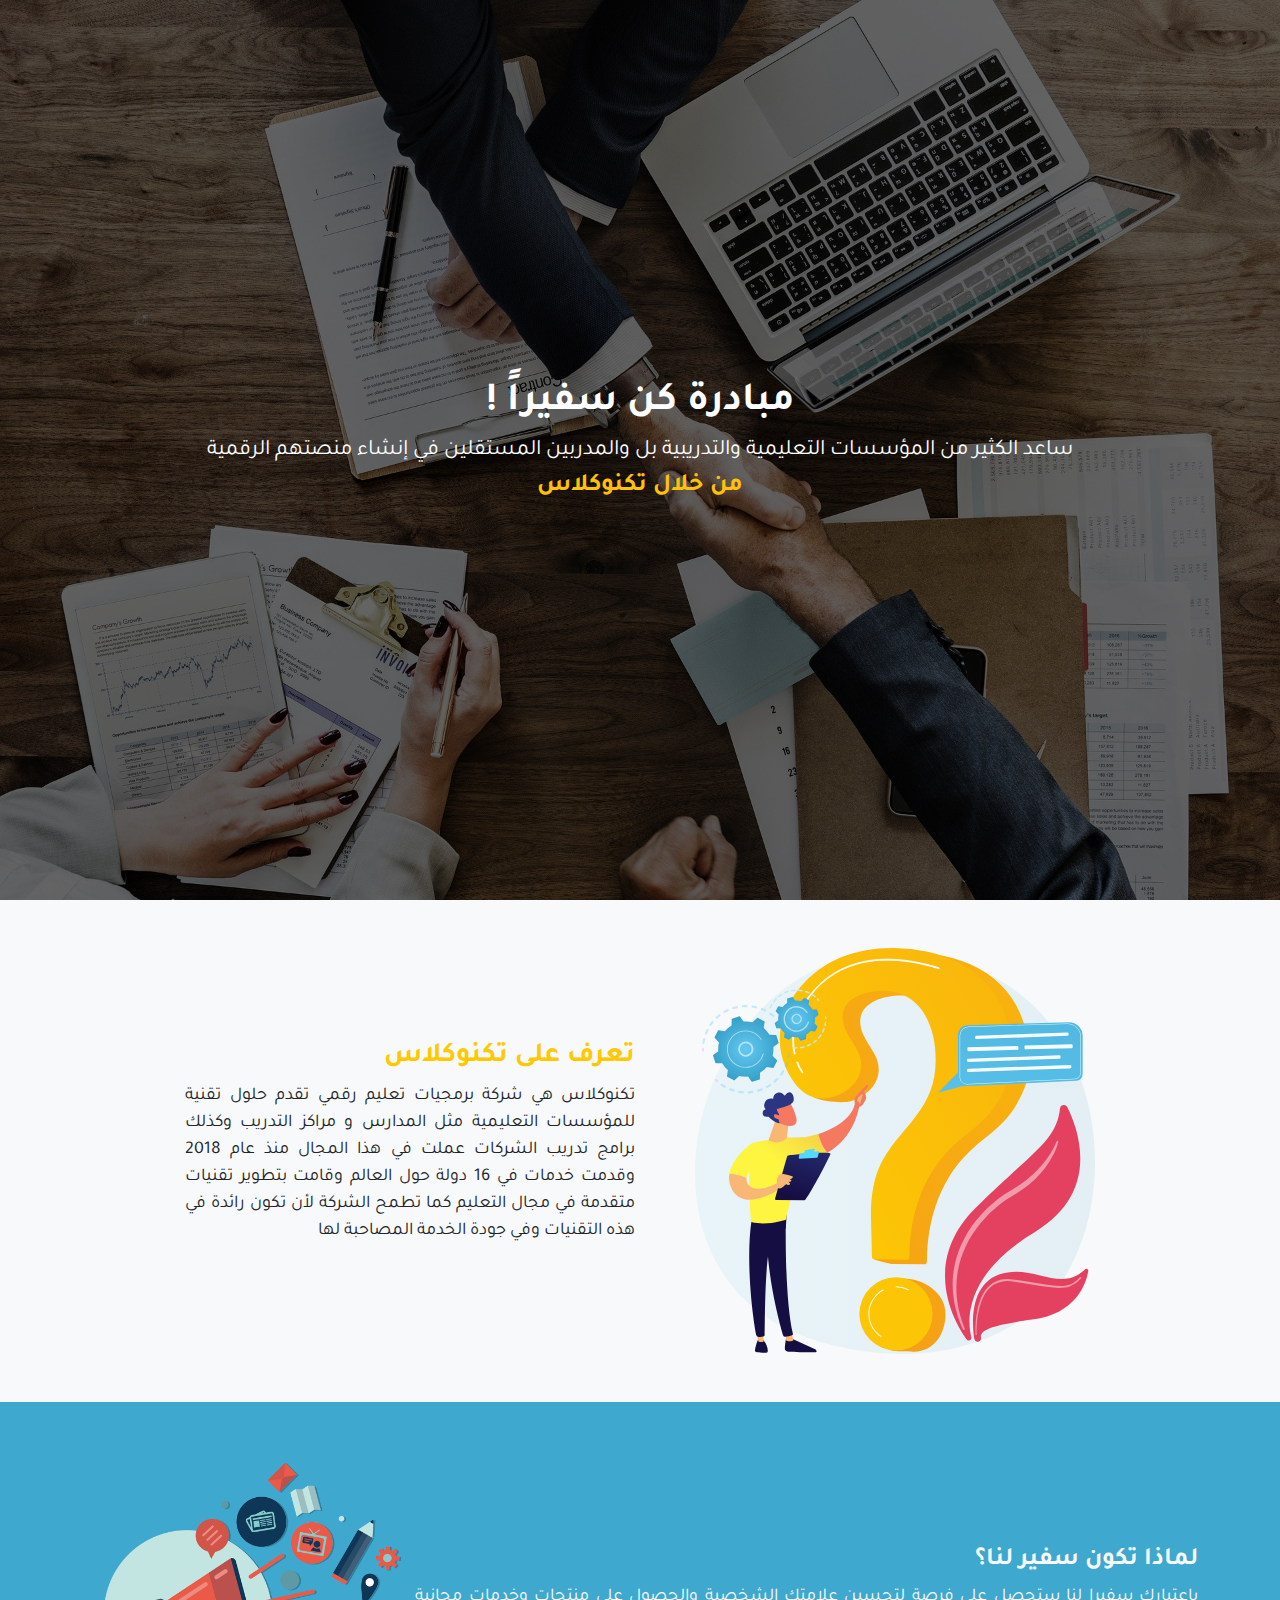
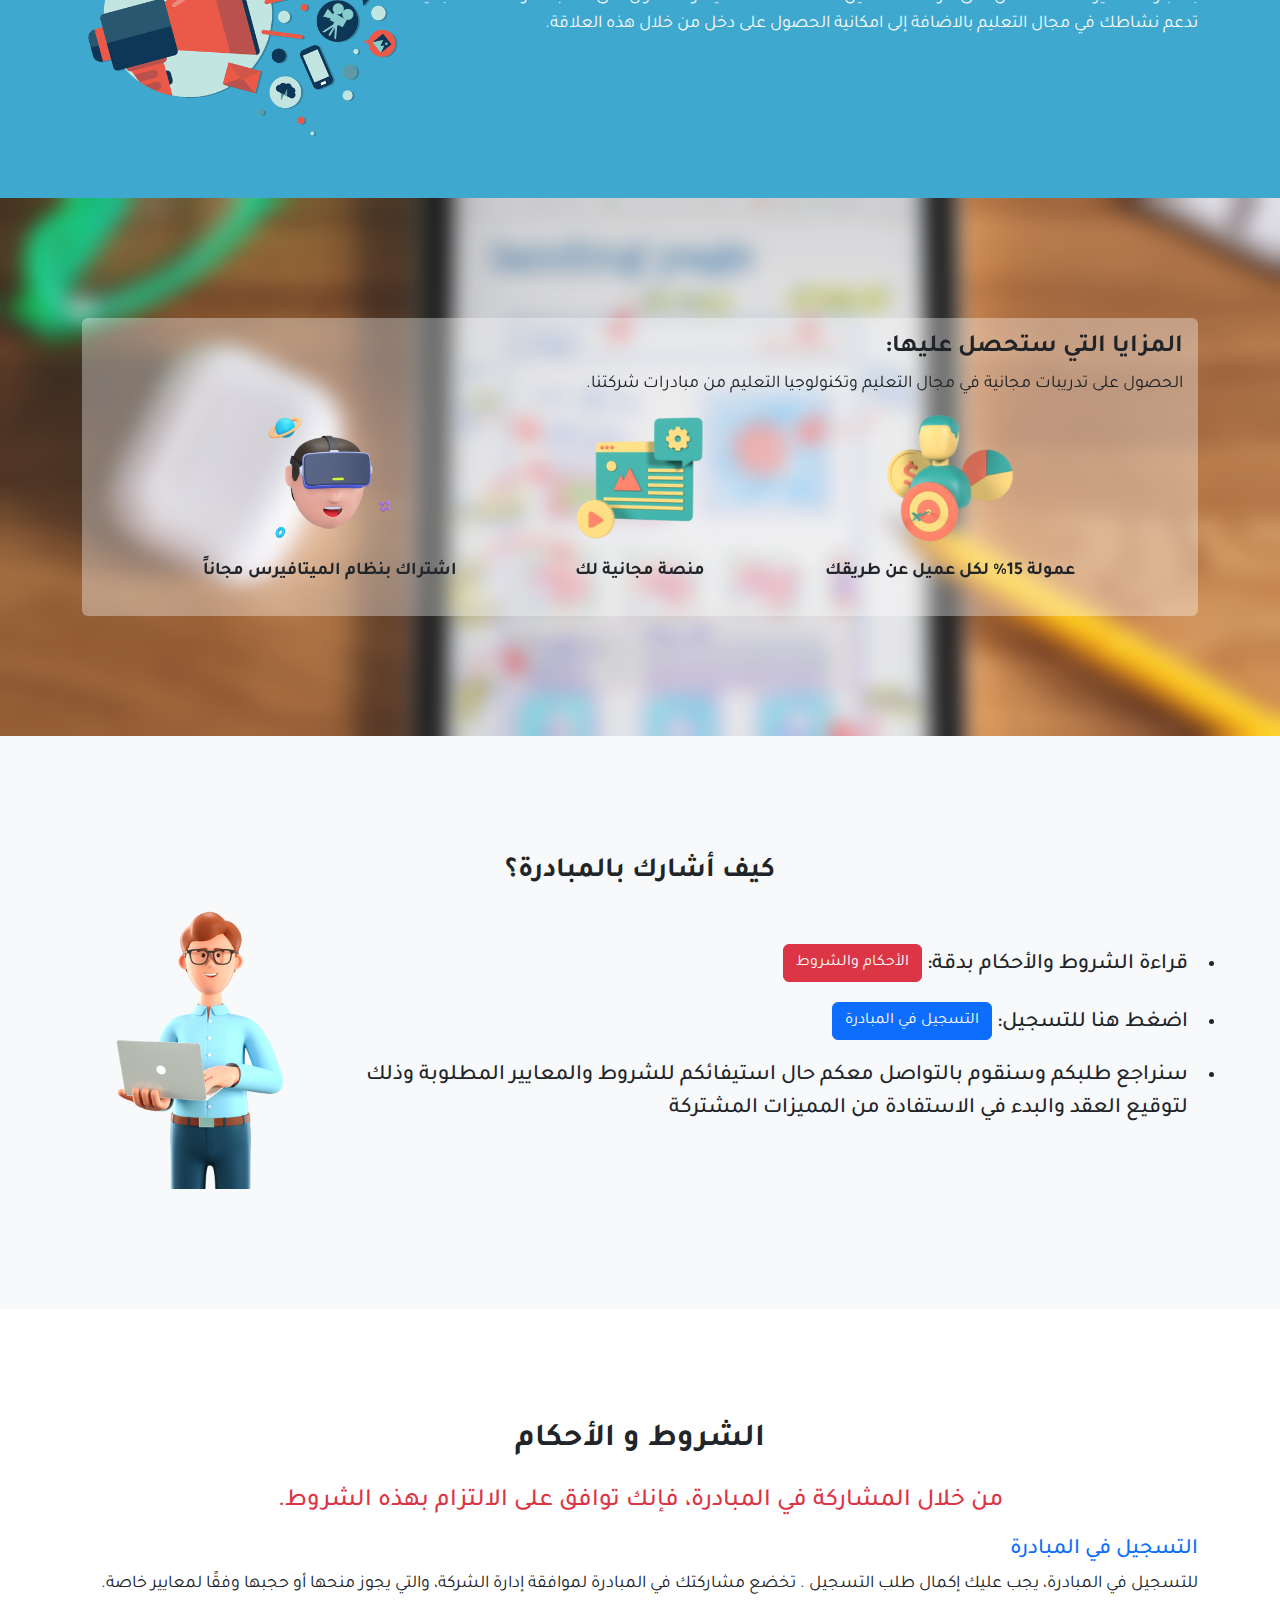
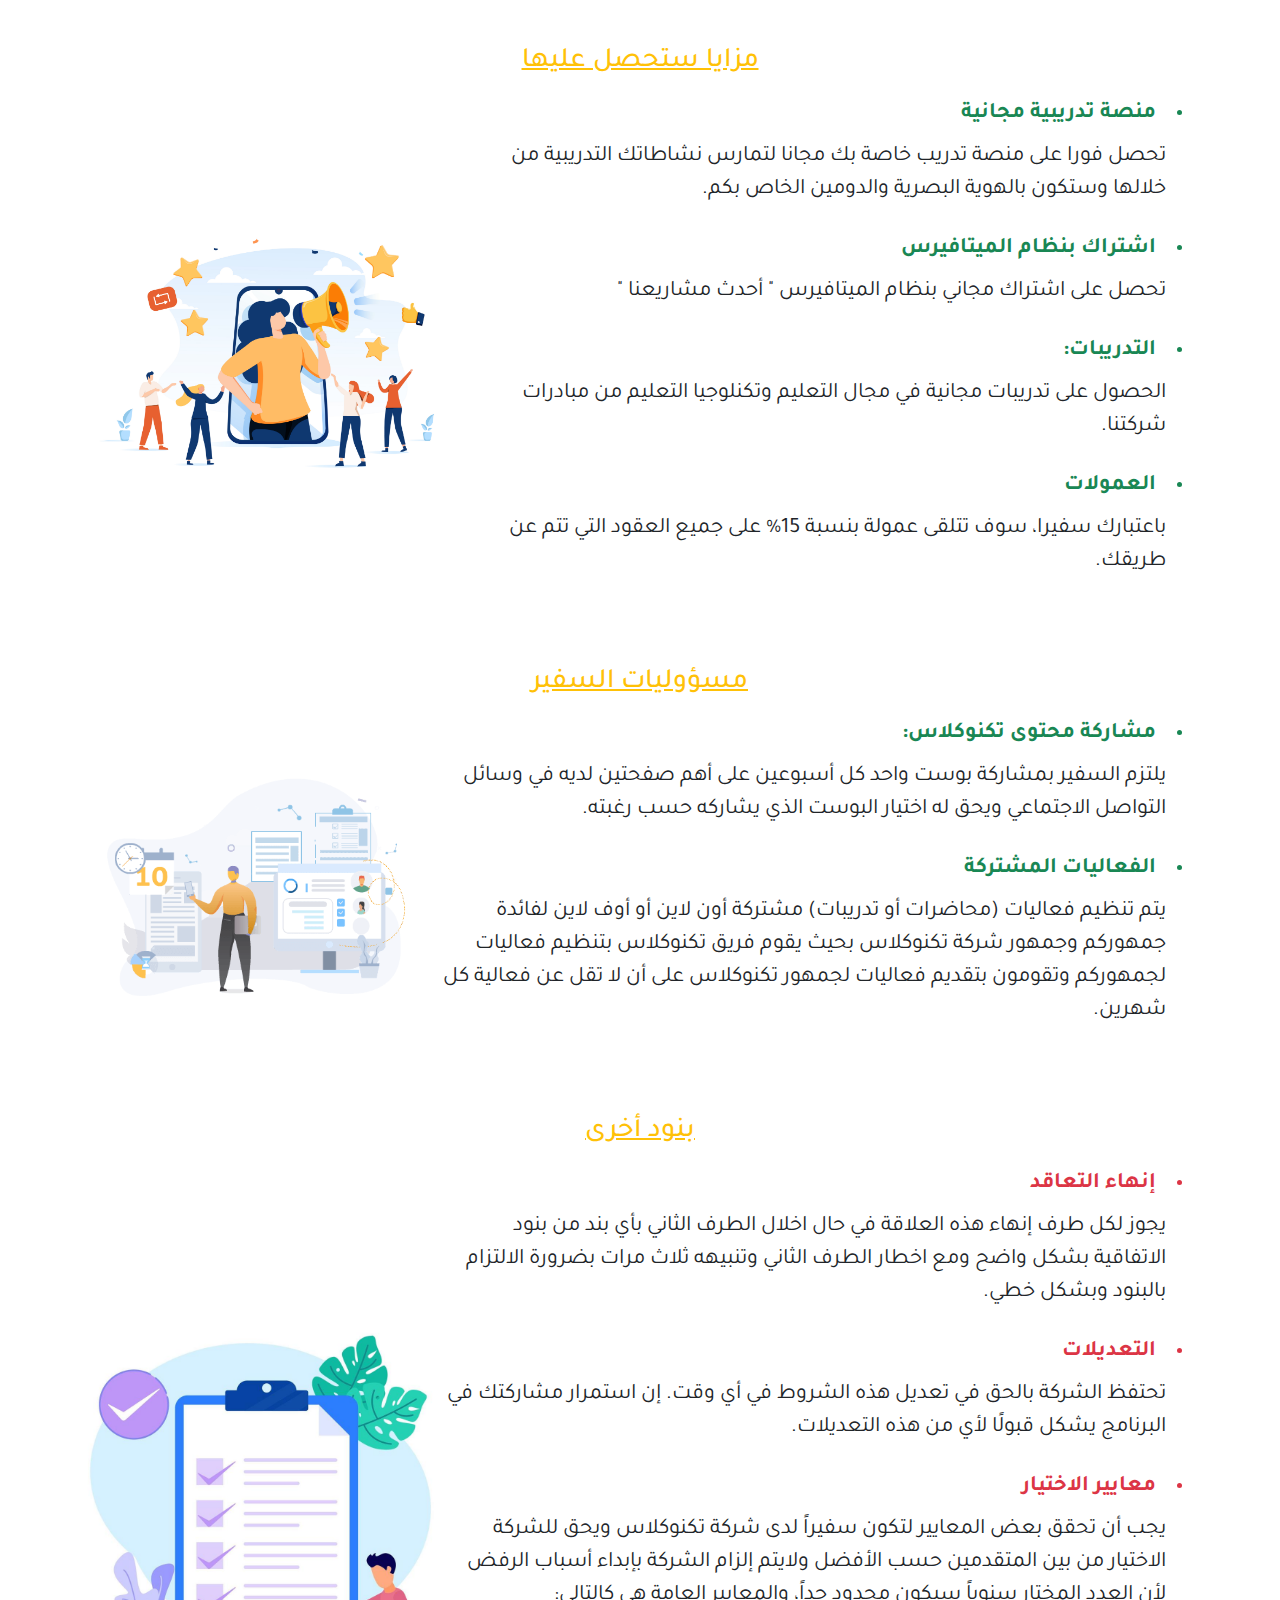
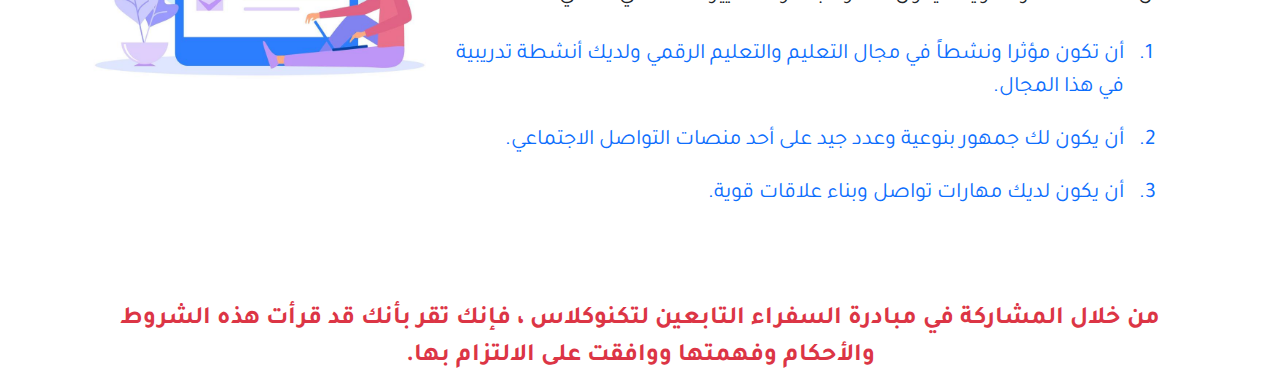
<file: frontend/index.html>
<!DOCTYPE html>
<html lang="ar" dir="rtl">

<head>
    <meta charset="UTF-8">
    <meta name="viewport" content="width=device-width, initial-scale=1.0">
    <meta http-equiv="X-UA-Compatible" content="IE=7">
    <meta http-equiv="X-UA-Compatible" content="ie=edge">
    <meta name="description" content="صفحة كن سفيرا">
    <title>كن سفيرا</title>

    <!-- Bootstrap Css File -->
    <link rel="stylesheet" href="./css/bootstrap.rtl.min.css">
    <!-- Main Css File -->
    <link rel="stylesheet" href="./css/style.css">
    <!-- Font Google Tajawal -->
    <link rel="preconnect" href="https://fonts.googleapis.com">
    <link rel="preconnect" href="https://fonts.gstatic.com" crossorigin>
    <link href="https://fonts.googleapis.com/css2?family=Tajawal:wght@200;300;400;500;700;800;900&display=swap"
        rel="stylesheet">
    <link rel="shortcut icon" href="./img/favicon.ico" type="image/x-icon">
</head>

<body>
    <header>
    </header>
    <div class="main-hero">
        <div class="container">
            <div class="content">
                <div class="font-sz3 text-center">
                    <h1 class="fw-bold">مبادرة كن سفيراً !</h1>
                    <p>ساعد الكثير من المؤسسات التعليمية والتدريبية بل والمدربين المستقلين في إنشاء منصتهم الرقمية
                        <span class="fw-bold font-sz5 d-block text-warning">من خلال تكنوكلاس</span>
                    </p>
                </div>
            </div>
        </div>
    </div>
    <div class="about-tekno bg-body-tertiary py-5">
        <div class="container">
            <div class="content flex-box">
                <div class="image">
                    <img class="w-100" src="./img/icon 09-1.svg" alt="icon">
                </div>
                <div class="text font-sz1">
                    <h3 class="fw-bold">تعرف على تكنوكلاس</h3>
                    <p class="text-justify">
                        تكنوكلاس هي شركة برمجيات تعليم رقمي تقدم حلول تقنية للمؤسسات التعليمية مثل المدارس و مراكز
                        التدريب
                        وكذلك
                        برامج تدريب الشركات عملت في هذا المجال منذ عام 2018 وقدمت خدمات في 16 دولة حول العالم وقامت
                        بتطوير
                        تقنيات
                        متقدمة في مجال التعليم كما تطمح الشركة لأن تكون رائدة في هذه التقنيات وفي جودة الخدمة المصاحبة
                        لها
                    </p>
                </div>
            </div>
        </div>
    </div>
    <div id="be-ambassador" class="bg-blue-color py-5">
        <div class="container">
            <div class="content flex-box">
                <div class="text text-light font-sz1">
                    <h5 class="fw-bold font-sz5">لماذا تكون سفير لنا؟</h5>
                    <p class="text-justify">
                        باعتبارك سفيرا لنا ستحصل على فرصة لتحسين علامتك الشخصية والحصول على منتجات وخدمات مجانية تدعم
                        نشاطك
                        في
                        مجال التعليم بالاضافة إلى امكانية الحصول على دخل من خلال هذه العلاقة.
                    </p>
                </div>
                <div class="image">
                    <img class="w-100" src="./img/events.png" alt="events">
                </div>
            </div>
        </div>
    </div>
    <div class="advantages">
        <div class="container">
            <div class="content">
                <div class="text">
                    <h5 class="fw-bold font-sz5">
                        المزايا التي ستحصل عليها:
                    </h5>
                    <p class="font-sz1">
                        الحصول على تدريبات مجانية في مجال التعليم وتكنولوجيا التعليم من مبادرات شركتنا.
                    </p>
                </div>
                <div class="boxes">
                    <div class="box">
                        <img src="./img/perspective_matte-35-128x128.png" alt="persp">
                        <p class="font-sz1 fw-semibold mt-3">عمولة 15% لكل عميل عن طريقك</pح>
                    </div>
                    <div class="box">
                        <img src="./img/web2.png" alt="web">
                        <p class="font-sz1 fw-semibold mt-3">منصة مجانية لك</p>
                    </div>
                    <div class="box">
                        <img style="width: 128px;" src="./img/vr.png" alt="vr">
                        <p class="font-sz1 fw-semibold mt-3">اشتراك بنظام الميتافيرس مجاناً</p>
                    </div>
                </div>
            </div>
        </div>
    </div>
    <div class="join-list bg-body-tertiary">
        <div class="container">
            <h3 class="fw-bold text-center">كيف أشارك بالمبادرة؟</h3>
            <div class="flex-box">
                <ul class="font-sz3 p-0 fw-medium">
                    <li>
                        قراءة الشروط والأحكام بدقة:
                        <!-- Button trigger modal -->
                        <a class="btn btn-danger" href="#terms">
                            الأحكام والشروط
                        </a>
                    </li>
                    <li>
                        اضغط هنا للتسجيل:
                        <a class="btn btn-primary" href="forms.html">التسجيل في المبادرة</a>
                    </li>
                    <li>
                        سنراجع طلبكم وسنقوم بالتواصل معكم حال استيفائكم للشروط والمعايير المطلوبة وذلك لتوقيع العقد
                        والبدء في الاستفادة من المميزات المشتركة </li>
                </ul>
                <div class="iamge">
                    <img class="w-100" src="./img/man-holding-laptop.png" alt="man-holding-laptop">
                </div>
            </div>
        </div>
    </div>
    <section id="terms">
        <div class="container mt-5 pt-5">
            <h2 class="text-center py-3 fw-bold">الشروط و الأحكام</h2>
            <!-- الشروط و الأحكام -->
            <p class="fw-medium text-danger text-center font-sz5">
                من خلال المشاركة في المبادرة، فإنك توافق على
                الالتزام بهذه الشروط.
            </p>
            <h3 class="font-sz3 text-primary">التسجيل في المبادرة</h3>
            <p class="font-sz1 mb-4">
                للتسجيل في المبادرة، يجب عليك إكمال طلب التسجيل . تخضع مشاركتك في المبادرة لموافقة إدارة الشركة،
                والتي يجوز منحها أو حجبها وفقًا لمعايير خاصة.
            </p>
            <h3 class="text-warning text-center text-decoration-underline mt-5">
                مزايا ستحصل عليها
            </h3>
            <div class="flex-box">
                <ul class="font-sz3 text-start">
                    <li class="text-success fw-bold">
                        منصة تدريبية مجانية
                    </li>
                    <p>
                        تحصل فورا على منصة تدريب خاصة بك مجانا لتمارس نشاطاتك التدريبية من خلالها وستكون بالهوية
                        البصرية والدومين الخاص بكم.
                    </p>
                    <li class="text-success fw-bold">
                        اشتراك بنظام الميتافيرس
                    </li>
                    <p>
                        تحصل على اشتراك مجاني بنظام الميتافيرس " أحدث مشاريعنا "
                    </p>
                    <li class="text-success fw-bold">
                        التدريبات:
                    </li>
                    <p>
                        الحصول على تدريبات مجانية في مجال التعليم وتكنلوجيا التعليم من مبادرات شركتنا.
                    </p>
                    <li class="text-success fw-bold">
                        العمولات
                    </li>
                    <p class="mb-4">
                        باعتبارك سفيرا، سوف تتلقى عمولة بنسبة 15% على جميع العقود التي تتم عن طريقك.
                    </p>
                </ul>
                <div class="image">
                    <img class="w-100" src="./img/slid-01.png" alt="slid-01">
                </div>
            </div>
            <h3 class="text-warning text-center text-decoration-underline mt-5">
                مسؤوليات السفير
            </h3>
            <div class="flex-box">
                <ul class="font-sz3 text-start">
                    <li class="text-success fw-bold">
                        مشاركة محتوى تكنوكلاس:
                    </li>
                    <p>
                        يلتزم السفير بمشاركة بوست واحد كل أسبوعين على أهم صفحتين لديه في وسائل التواصل الاجتماعي ويحق
                        له اختيار البوست الذي يشاركه حسب رغبته.
                    </p>
                    <li class="text-success fw-bold">
                        الفعاليات المشتركة
                    </li>
                    <p class="mb-4">
                        يتم تنظيم فعاليات (محاضرات أو تدريبات) مشتركة أون لاين أو أوف لاين لفائدة جمهوركم وجمهور
                        شركة تكنوكلاس بحيث يقوم فريق تكنوكلاس بتنظيم فعاليات لجمهوركم وتقومون بتقديم فعاليات لجمهور
                        تكنوكلاس على أن لا تقل عن فعالية كل شهرين.
                    </p>
                </ul>
                <div class="image">
                    <img class="w-100" src="./img/terms.png" alt="terms">
                </div>
            </div>
            <h3 class="text-warning text-center text-decoration-underline mt-5">
                بنود أخرى
            </h3>
            <div class="flex-box">
                <ul class="font-sz3 text-start">
                    <li class="text-danger fw-bold">
                        إنهاء التعاقد
                    </li>
                    <p>
                        يجوز لكل طرف إنهاء هذه العلاقة في حال اخلال الطرف الثاني بأي بند من بنود الاتفاقية بشكل واضح
                        ومع اخطار الطرف الثاني وتنبيهه ثلاث مرات بضرورة الالتزام بالبنود وبشكل خطي.
                    </p>
                    <li class="text-danger fw-bold">
                        التعديلات
                    </li>
                    <p>
                        تحتفظ الشركة بالحق في تعديل هذه الشروط في أي وقت. إن استمرار مشاركتك في البرنامج يشكل قبولًا
                        لأي من هذه التعديلات.
                    </p>
                    <li class="text-danger fw-bold">
                        معايير الاختيار
                    </li>
                    <p>
                        يجب أن تحقق بعض المعايير لتكون سفيراً لدى شركة تكنوكلاس ويحق للشركة الاختيار من بين
                        المتقدمين حسب الأفضل ولايتم إلزام الشركة بإبداء أسباب الرفض لأن العدد المختار سنوياً سيكون
                        محدود جداً، والمعايير العامة هي كالتالي:
                    <ol class="text-primary">
                        <li>
                            أن تكون مؤثرا ونشطاً في مجال التعليم والتعليم الرقمي ولديك أنشطة تدريبية في هذا
                            المجال.
                        </li>
                        <li>
                            أن يكون لك جمهور بنوعية وعدد جيد على أحد منصات التواصل الاجتماعي.
                        </li>
                        <li>
                            أن يكون لديك مهارات تواصل وبناء علاقات قوية.
                        </li>
                    </ol>
                    </p>
                </ul>
                <div class="image">
                    <img src="./img/roles.jpg" alt="roles" class="w-100">
                </div>
            </div>
            <p class="fw-bold text-center text-danger mt-5 font-sz5">
                من خلال المشاركة في مبادرة السفراء التابعين لتكنوكلاس ، فإنك تقر بأنك قد قرأت هذه الشروط
                والأحكام
                وفهمتها ووافقت على الالتزام بها.
            </p>
        </div>
    </section>
    <!-- Bootstrap JS File -->
    <script src="./js/bootstrap.min.js"></script>
    <script src="./js/script.js"></script>
</body>

</html>
</file>
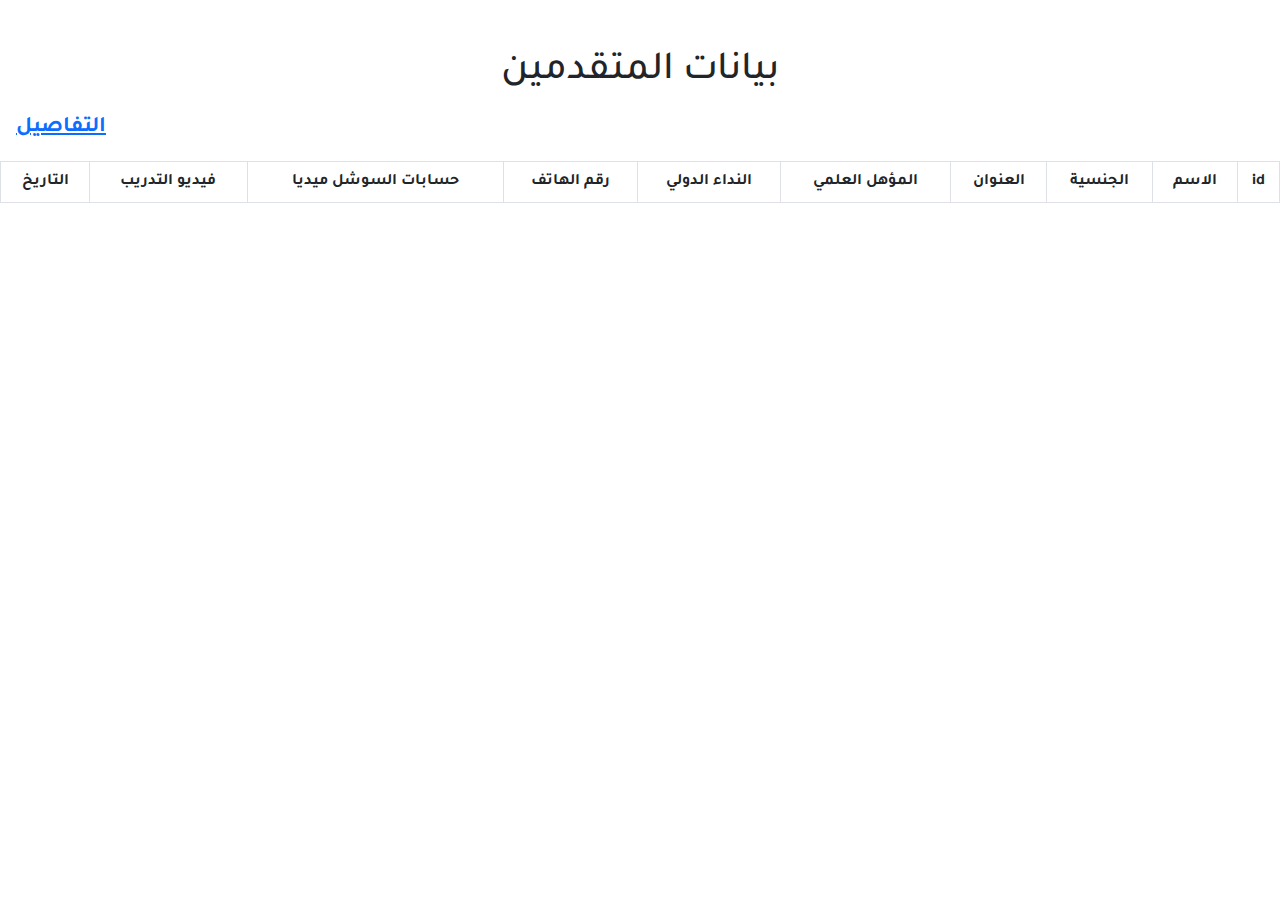
<file: frontend/dashbord.html>
<!DOCTYPE html>
<html lang="ar" dir="rtl">

<head>
  <meta charset="UTF-8">
  <meta name="viewport" content="width=device-width, initial-scale=1.0">
  <meta http-equiv="X-UA-Compatible" content="IE=7">
  <meta http-equiv="X-UA-Compatible" content="ie=edge">
  <meta name="description" content="صفحة كسن سفيرا">
  <title>Dashbord</title>
  <!-- Font Awesome Icons -->
  <link rel="stylesheet" href="./css/all.min.css">
  <!-- Bootstrap Css File -->
  <link rel="stylesheet" href="./css/bootstrap.rtl.min.css">
  <!-- Main Css File -->
  <link rel="stylesheet" href="./css/style.css">
  <!-- Font Google Tajawal -->
  <link rel="preconnect" href="https://fonts.googleapis.com">
  <link rel="preconnect" href="https://fonts.gstatic.com" crossorigin>
  <link href="https://fonts.googleapis.com/css2?family=Tajawal:wght@200;300;400;500;700;800;900&display=swap"
    rel="stylesheet">
</head>

<body>
  <!-- <div class="form-app">
        <div class="container">
            <form action="http://localhost:3000/login" method="post">
                <label class="form-label font-sz3" for="username">اسم المستخدم:</label>
                <input type="text" class="form-control" name="user" id="username" required>
                <label class="form-label font-sz3" for="password">كلمة السر:</label>
                <input type="password" class="form-control" name="password" id="password" required>
                <input class="btn btn-primary m-auto d-block mt-3" type="submit" value="تسجيل">
            </form>
        </div>
  </div> -->
  <h1 class="text-center pt-5">بيانات المتقدمين</h1>
  <div class="text-center m-3 font-sz3 fw-bold d-flex align-items-center">
    <div id="count-data"></div>
    <div class="ms-auto"><a href="http://localhost:3000/details.html">التفاصيل</a></div>
  </div>
  <table class="table table-bordered table-hover text-center">
    <thead>
      <tr>
        <th scope="col">id</th>
        <th scope="col">الاسم</th>
        <th scope="col">الجنسية</th>
        <th scope="col">العنوان</th>
        <th scope="col">المؤهل العلمي</th>
        <th scope="col">النداء الدولي</th>
        <th scope="col">رقم الهاتف</th>
        <th scope="col">حسابات السوشل ميديا</th>
        <th scope="col">فيديو التدريب</th>
        <th scope="col">التاريخ</th>
      </tr>
    </thead>
    <tbody id="body-table">
      <!-- <tr>
                <td>1</td>
                <td>العز</td>
                <td>سوري</td>
                <td>جرابلس</td>
                <td>معهد عالي</td>
                <td id="social-media">
                    <span><a href="">linkedin</a></span>
                    <span><a href="">twitter</a></span>
                    <span><a href="">instagram</a></span>
                    <span><a href="">facebook</a></span>
                    <span><a href="">tiktok</a></span>
                    <span><a href="">snapchat</a></span>
                </td>
                <td></td>
                <td></td>
                <td></td>
            </tr> -->
    </tbody>
  </table>
  <!-- <button type="button" class="btn btn-primary" data-bs-toggle="modal" data-bs-target="#exampleModal" data-bs-whatever="@mdo">Open modal for @mdo</button>
<button type="button" class="btn btn-primary" data-bs-toggle="modal" data-bs-target="#exampleModal" data-bs-whatever="@fat">Open modal for @fat</button>
<button type="button" class="btn btn-primary" data-bs-toggle="modal" data-bs-target="#exampleModal" data-bs-whatever="@getbootstrap">Open modal for @getbootstrap</button>

<div class="modal fade" id="exampleModal" tabindex="-1" aria-labelledby="exampleModalLabel" aria-hidden="true">
  <div class="modal-dialog">
    <div class="modal-content">
      <div class="modal-header">
        <h1 class="modal-title fs-5" id="exampleModalLabel">تسجيل الدخول</h1>
        <button type="button" class="btn-close" data-bs-dismiss="modal" aria-label="Close"></button>
      </div>
      <div class="modal-body">
        <form>
          <div class="mb-3">
            <label for="recipient-name" class="col-form-label">اسم المستخدم:</label>
            <input type="text" class="form-control" id="recipient-name">
          </div>
          <div class="mb-3">
            <label for="password" class="col-form-label">كلمة السر:</label>
            <input type="password" class="form-control" name="password" id="password">
          </div>
        </form>
      </div>
      <div class="modal-footer">
        <button type="button" class="btn btn-secondary" data-bs-dismiss="modal">اغلاق</button>
        <button type="button" class="btn btn-primary">تسجيل</button>
      </div>
    </div>
  </div>
</div> -->
  <script src="./js/bootstrap.min.js"></script>
  <script src="./js/script.js"></script>
</body>

</html>
</file>
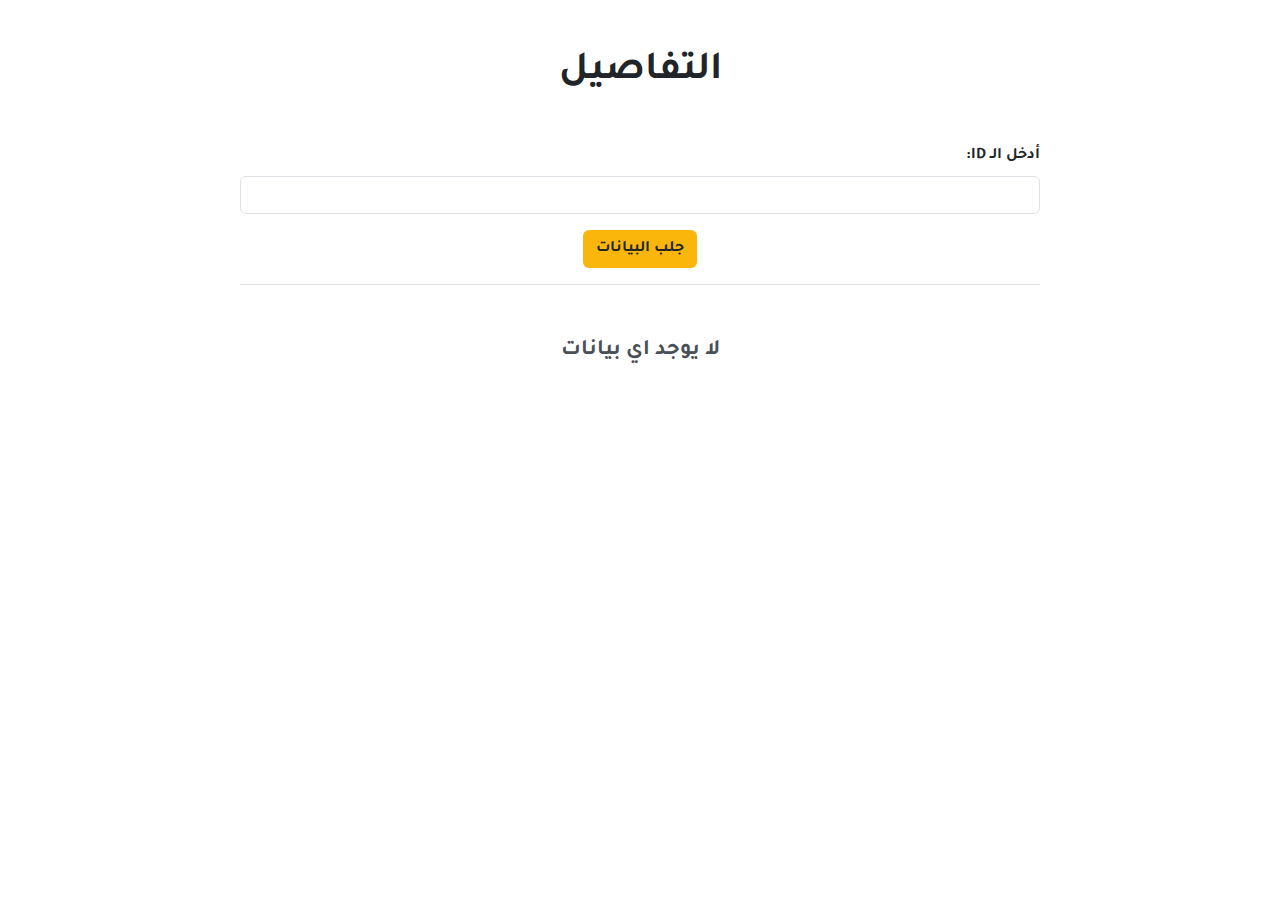
<file: frontend/details.html>
<!DOCTYPE html>
<html lang="ar" dir="rtl">

<head>
    <meta charset="UTF-8">
    <meta name="viewport" content="width=device-width, initial-scale=1.0">
    <meta http-equiv="X-UA-Compatible" content="IE=7">
    <meta http-equiv="X-UA-Compatible" content="ie=edge">
    <meta name="description" content="صفحة كن سفيرا">
    <title>كن سفيرا</title>
    <!-- Font Awesom Library -->
    <link rel="stylesheet" href="./css/all.min.css">
    <!-- Bootstrap Css File -->
    <link rel="stylesheet" href="./css/bootstrap.rtl.min.css">
    <!-- Main Css File -->
    <link rel="stylesheet" href="./css/style.css">
    <!-- Font Google Tajawal -->
    <link rel="preconnect" href="https://fonts.googleapis.com">
    <link rel="preconnect" href="https://fonts.gstatic.com" crossorigin>
    <link href="https://fonts.googleapis.com/css2?family=Tajawal:wght@200;300;400;500;700;800;900&display=swap"
        rel="stylesheet">
    <link rel="shortcut icon" href="./img/favicon.ico" type="image/x-icon">
</head>

<body>
    <h1 class="my-5 text-center fw-bold">التفاصيل</h1>
    <div class="container-fluid">
        <div style="max-width: 800px; margin: auto;" class="input-id mb-3 border-bottom">
            <label class="form-label fw-bold">أدخل الـ ID:</label>
            <input type="number" class="form-control" name="id" id="id">
            <button onclick="getId()" class="btn my-3 m-auto d-block bg-yallow-color fw-bold">جلب البيانات</button>
        </div>
        <div id="details-app">
            <div style="margin: 50px auto; display: block;" class="text-light-emphasis fw-bold font-sz3 text-center">لا يوجد اي بيانات</div>
            <!-- <div class="grid-system">
                <div class="personal-box p-5 shadow font-sz3 rounded">
                    <h3 class="text-center mb-3 fw-bold text-success">المعلومات الشخصية</h3>
                    <div class="d-flex">
                        <div>الاسم</div>
                        <div class="ms-auto">
                            <i class="fa-solid fa-location-dot"></i>
                        </div>
                    </div>
                    <div class="d-flex">
                        <div>المؤهل العلمي</div>
                        <div class="ms-auto">الجنسية</div>
                    </div>
                    <div class="text-center mt-5">رقم الهاتف: <span dir="ltr">90 536789523</span></div>
                    <div class="text-center mt-5"><a href="">رابط الفيديو التدريبي</a></div>
                </div>
                <div class="social-media-box p-5 shadow font-sz3 rounded">
                    <h3 class="text-center mb-3 fw-bold text-primary">حسابات التواصل الإجتماعي</h3>
                    <div id="social-media" class="gap-5">
                        <a target="_blank"><i class="fa-brands fa-linkedin"></i></a>
                        <a target="_blank"><i class="fa-brands fa-square-facebook"></i></a>
                        <a target="_blank"><i class="fa-brands fa-square-x-twitter"></i></a>
                        <a target="_blank"><i class="fa-brands fa-square-instagram"></i></a>
                        <a target="_blank"><i class="fa-brands fa-tiktok"></i></a>
                        <a target="_blank"><i class="fa-brands fa-square-snapchat"></i></a>
                    </div>
                </div>
                <div class="question-box p-5 shadow font-sz3 rounded">
                    <h3 class="text-center fw-bold mb-3 text-info">السبب الرئيسي للإنضمام للمبادرة</h3>
                    <p></p>
                </div>
                <div class="question-box p-5 shadow font-sz3 rounded">
                    <h3 class="text-center fw-bold mb-3 text-info">نقاط التعاون يمكن أن تكون بيننا في المستقبل</h3>
                    <p></p>
                </div>
            </div> -->
        </div>
    </div>
    <!-- Bootstrap JS File -->
    <script src="./js/bootstrap.min.js"></script>
    <!-- <script src="./js/script.js"></script> -->
    <script src="./js/detailsScript.js"></script>
</body>

</html>
</file>
<file: frontend/css/style.css>
:root {
    --yallow-color: #FFC800;
    --red-color: #FF337E;
    --blue-color: #00B8FF;
    --bg-yallow-color: #ffe00057;
    --gray-color: #323232;
    --padding-space: 120px;
}

* {
    box-sizing: border-box;
    margin: 0;
    padding: 0;
    font-family: 'Tajawal', sans-serif;
}

ul li {
    padding: 10px;
}

/* الكلاسس الجاهزة  */
.font-sz1 {
    font-size: clamp(15px, 18px, 5vw);
}

.font-sz3 {
    font-size: clamp(19px, 22px, 5vw);
}

.font-sz5 {
    font-size: clamp(22px, 25px, 5vw);
}

.bg-yallow-color {
    background-color: #fab60a;
}

.bg-blue-color {
    background-color: #3fa8ce;
}

.flex-box {
    display: flex;
    align-items: center;
}

@media (max-width: 768px) {
    .flex-box {
        justify-content: center;
        text-align: center;
        flex-direction: column;
    }
}

.text-justify {
    text-align: justify;
}

.image {
    max-width: 400px;
}

/*-------------------*/
/* Start Main Hero Section */
.main-hero {
    height: 100dvh;
    background-image: url(../img/handshake.jpg);
    background-repeat: no-repeat;
    background-size: cover;
    background-position: center;
    position: relative;
    display: flex;
    justify-content: center;
    align-items: center;
}

.main-hero::after {
    content: '';
    position: absolute;
    top: 0;
    left: 0;
    background-color: rgb(000 000 000 / 60%);
    width: 100%;
    height: 100%;
    z-index: 1;
}

.main-hero .content {
    position: relative;
    color: #fff;
    z-index: 5;
}

@media (max-width: 768px) {

    .main-hero .content {
        text-align: center;
    }
}

/* End Main Hero Section */
/* Start About Tekno Section */
.about-tekno .flex-box.content {
    justify-content: center;
    gap: 60px;
}

.about-tekno .content .text {
    max-width: 450px;
}

.about-tekno .content h3 {
    color: var(--yallow-color);
}

/* End About Tekno Section */
/*START*/
.advantages {
    background-image: url(../img/slid-01.jpg);
    background-repeat: no-repeat;
    background-size: cover;
    position: relative;
    background-position: center;
    padding-top: var(--padding-space);
    padding-bottom: var(--padding-space);
}

.advantages::after {
    content: "";
    position: absolute;
    width: 100%;
    height: 100%;
    top: 0;
    left: 0;
    backdrop-filter: blur(10px);
    background-color: rgb(255 255 255 / 10%);
}

.advantages .content {
    position: relative;
    z-index: 2;
    background-color: rgb(255 255 255 / 35%);
    padding: 15px;
    border-radius: 6px;
}

.advantages .container .boxes {
    display: flex;
    flex-wrap: wrap;
    align-items: center;
    justify-content: center;
    gap: 10px;
}

.advantages .boxes .box {
    width: min(300px, 100%);
    text-align: center;

    img {
        transition: all .3s linear;
    }
}

.advantages .boxes .box:hover img {
    transform: scale3d(0.8, 0.8, 0.8);
}

#social-media {
    display: flex;
    flex-wrap: wrap;
    justify-content: center;
    text-align: center;
}

#social-media a {
    display: block;
    width: calc(100% / 3);
    font-size: 25px;
}
/* start */
.join-list{
    padding-top: var(--padding-space);
    padding-bottom: var(--padding-space);
}
/* end */
/* Start Terms Style */
#terms .image{
    min-width: 350px;
}
@media (max-width: 991px) {
    #terms .image{
        display: none;
    }
}
/* End Terms Style */
/*Start Form Style*/
#form .container {
    max-width: 550px;
}

/* --------------------Start Phone Number Css---------------- */
#phone{
    direction: rtl;
}
/* --------------------End Phone Number Css---------------- */
/*End Form Style*/
/* Start */
.form-app {
    position: absolute;
    z-index: 55;
    width: 100%;
    height: 100%;
    backdrop-filter: blur(5px);
    background-color: rgb(0 0 0 / 24%);
    display: flex;
    justify-content: center;
    align-items: center;
}
.form-app .container{
    padding: 15px;
    border-radius: 5px;
    background-color: #fff;
    max-width: 800px;
}

/* End */
/* Start Details Page */
.grid-system{
    display: grid;
    grid-template-columns: repeat(auto-fill, minmax(520px, 1fr));
    gap: 25px;
}
#details-app .social-media-box a i{
    font-size: 40px;
}
/* End Details Page */
</file>
